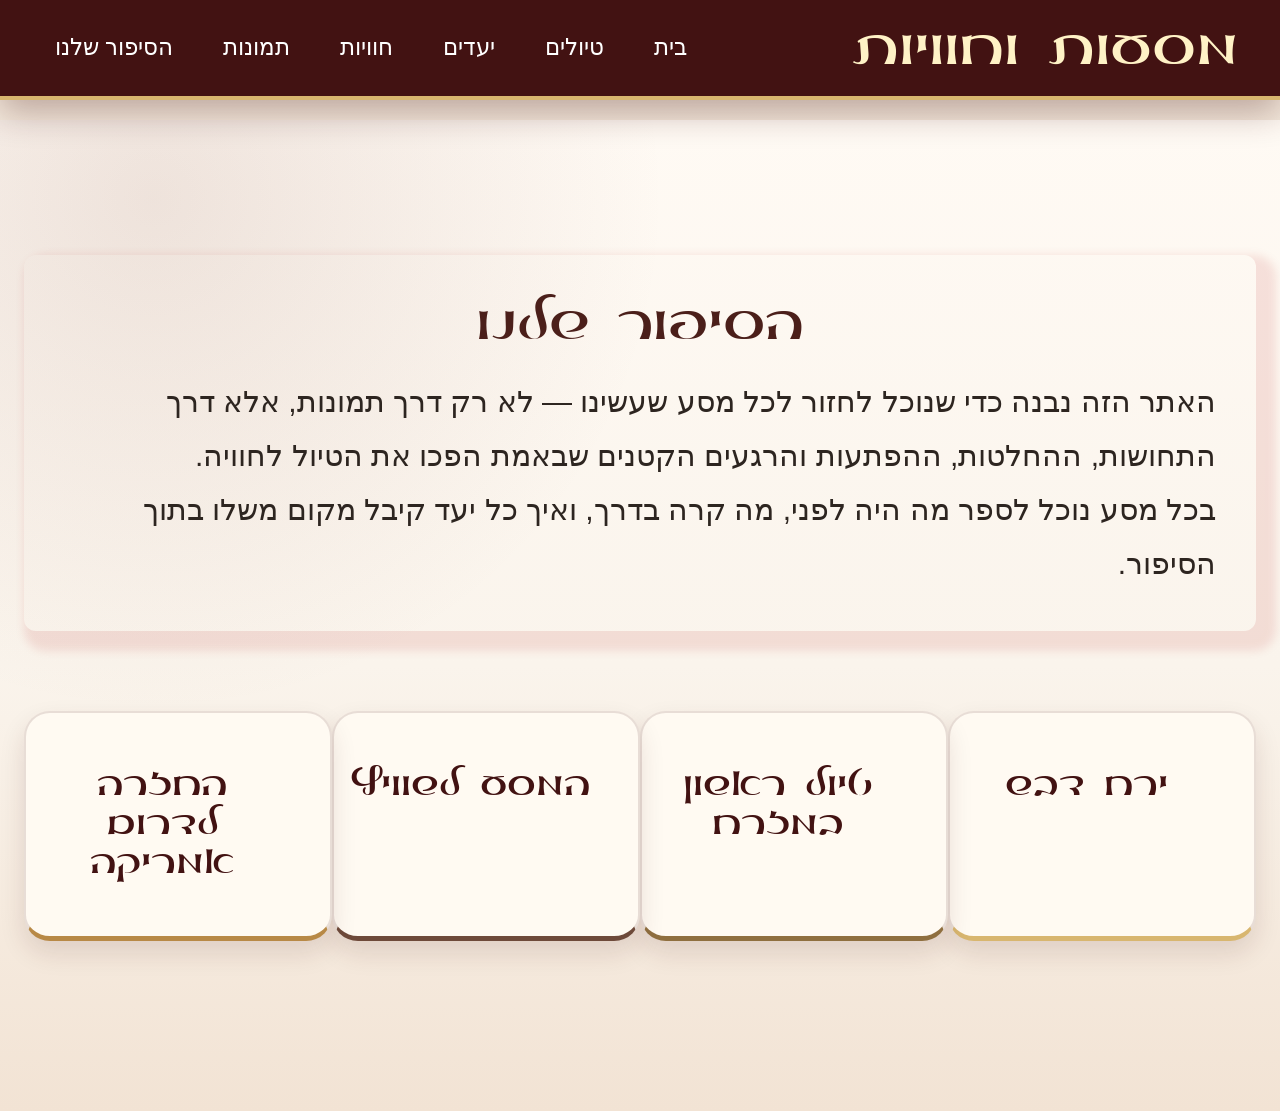
<file: html-files/story.html>
<!DOCTYPE html>
<html lang="he">

<head>
  <meta charset="UTF-8">
  <meta name="viewport" content="width=device-width, initial-scale=1.0">
  <title> מסעות וחוויות | הסיפור שנול</title>
  <link rel="stylesheet" href="../hanymoon.css">
  <link rel="stylesheet" href="../nav.css">
  <link rel="stylesheet" href="../story.css">
</head>

<body>
  <header id="site-header">
    <h1>מסעות וחוויות</h1>
    <div id="nav-placeholder"></div>
    <script src="../js/nav.js"></script>
  </header>

  <main class="story-shell">
    <section class="about">
      <h2>הסיפור שלנו</h2>
      <p>
        האתר הזה נבנה כדי שנוכל לחזור לכל מסע שעשינו — לא רק דרך תמונות,
        אלא דרך התחושות, ההחלטות, ההפתעות והרגעים הקטנים שבאמת הפכו את הטיול לחוויה.
      </p>
      <p>
        בכל מסע נוכל לספר מה היה לפני, מה קרה בדרך, ואיך כל יעד קיבל מקום משלו בתוך הסיפור.
      </p>
    </section>

    <section class="choose-story">
      <div class="card list" data-story="hanymoon">
        <button class="tripBtn"> ירח דבש</button>
      </div>

      <div class="card list" data-story="x"">
        <button class=" tripBtn"> טיול ראשון במזרח</button>
      </div>

      <div class=" card list" data-story="y">
        <button class="tripBtn"> המסע לשוויץ</button>
      </div>

      <div class="card list" data-story="z">
        <button class="tripBtn"> החזרה לדרום אמריקה </button>
      </div>
    </section>


    <section class="trip " id="hanymoon">
      <div>
        <div class="intro">
          <p class="story-kicker">המסע הראשון</p>
          <h2>ירח הדבש שלנו</h2>
          <p>
            ירח הדבש שלנו היה הרבה יותר מטיול. זה היה מסע ארוך ומגוון שעבר בין
            ארגנטינה, ברזיל, מקסיקו ופלורידה — שילוב של חלומות ישנים, טבע עוצמתי,
            ערים חדשות, תרבויות שונות, ורגעים שלא יכולנו לתכנן מראש.
          </p>
          <p>
            הדף הזה בנוי כך שקודם אפשר להבין את הסיפור הכללי של הטיול,
            ואז לבחור מדינה ויעד ולצלול לחוויה עצמה.
          </p>
        </div>

        <aside class="route-card">
          <h3>מסלול ירח הדבש</h3>
          <p>ישראל → מדריד → ארגנטינה → ברזיל → מקסיקו → פלורידה</p>

          <div class="trip-tags">
            <span>2025</span>
            <span>ירח דבש</span>
            <span>4 מדינות</span>
          </div>
        </aside>
      </div>


      <section class="general-story-clean">
        <p class="story-kicker">לפני היעדים</p>
        <h2>הסיפור הכללי של הטיול</h2>

        <article class="text-chapter">
          <h3>החלום להגיע לארגנטינה</h3>
          <p>
            לטוס לארגנטינה היה עבורי הרבה יותר מטיול – זה היה חלום.
            חלום שליווה אותי שנים, כזה שלא באמת האמנתי שיום אחד יתגשם.
          </p>
          <p>
            בזמן שחברים שלי התעניינו בדברים אחרים, אני מצאתי את עצמי נשאבת לעולם אחר לגמרי –
            סדרות טלוויזיה מארגנטינה. דרך הסדרות האלה למדתי לא רק שפה,
            אלא גם ערכים – איך להיות מנומסת, איך לעזור לאחרים בלי לחשוב מה אקבל בחזרה,
            ואיך להרגיש שייכת.
          </p>
          <p class="story-emphasis">
            ארגנטינה, בלי שביקרתי בה אפילו יום אחד, הרגישה לי כמו בית.
          </p>
        </article>

        <article class="text-chapter">
          <h3>מהרגע שהחלום הפך למציאות</h3>
          <p>
            כשהחלטנו לטוס, ההתרגשות הייתה עצומה. מצד אחד – התלהבות מטורפת,
            ומצד שני – חוסר הבנה מאיפה בכלל מתחילים.
          </p>
          <p>
            ידעתי דבר אחד בלבד: אני לא רק רוצה לראות את ארגנטינה —
            אני רוצה להרגיש אותה.
          </p>
        </article>

        <article class="text-chapter">
          <h3>השראה מהסדרות</h3>
          <p>
            אחת הדמויות המשמעותיות עבורי במסע הזה הייתה כריס מורנה –
            יוצרת מדהימה שגדלתי על הסדרות שלה. הסדרות שלה ליוו אותי שנים,
            והיה לי חשוב לחוות את המקומות שראיתי על המסך.
          </p>
          <p>
            הסדרה שהכי נגעה בי הייתה המורדים. זה אולי נשמע קטן,
            אבל עבורי – לראות את המקומות שבהם צולמו הסצנות היה כמו להגשים חלום ילדות.
          </p>
          <p>
            אפילו הגענו למקום שבו צולם בית הספר – אמנם לא נתנו לנו להיכנס
            כי זה שטח פרטי, אבל רק לעמוד שם… זה כבר הרגיש כמו משהו מיוחד.
          </p>
        </article>

        <article class="text-chapter">
          <h3>הדרך לארגנטינה – הטיסה שלא אשכח בחיים</h3>
          <p>
            בחרנו לטוס עם קונקשיין: ישראל → מדריד → בואנוס איירס → אושואייה.
            במדריד הייתה לנו עצירה של כ־9 שעות, והחלטנו לנצל אותה ולצאת לעיר.
          </p>
          <p>
            כבר שם הבנו שאנחנו לא לבד – המון ישראלים היו בדרך לארגנטינה,
            ופתאום הרגשנו חלק ממשהו גדול.
          </p>
          <p>
            טסנו בלי מזוודות עלינו — הכל נשלח לבטן המטוס כדי שיהיה לנו קל להסתובב.
            זה היה נוח… אבל גם קצת מלחיץ.
          </p>
        </article>

        <article class="text-chapter">
          <h3>הטיסה לבואנוס איירס</h3>
          <p>
            ואז התחיל החלק הקשה באמת: טיסה של כ־15 שעות.
            לא הצלחתי לישון, לא היה לי נוח, היה קר ואז חם,
            ובאיזשהו שלב גם קיבלתי מחזור — הפתעה לא מתוזמנת בכלל.
          </p>
          <p>
            מישהו שישב לפנינו החליט להוריד את כל המושבים אחורה,
            ולא השאיר לנו מקום לזוז. ניסיתי לישון בכל דרך אפשרית — ללא הצלחה.
          </p>
          <p>
            באמצע הטיסה פתאום הכריזו “לחגור חגורות מיד”.
            הטיסה כבר הייתה לא יציבה, וההכרזה הזאת החזירה אותי ישר לסצנה מסדרה שראיתי.
            לרגע באמת הרגשתי שהמטוס עומד להתרסק.
          </p>
          <p class="story-emphasis">
            למזלי — הכל היה בסדר, אבל זו הייתה חוויה לא פשוטה בכלל.
          </p>
        </article>

        <article class="text-chapter">
          <h3>סוף סוף — ארגנטינה</h3>
          <p>
            אחרי כל זה נחתנו. עייפים, מותשים, אבל עם התרגשות מטורפת.
            עוד טיסה פנימית חיכתה לנו לאושואייה, אבל מבחינתי — כבר הגעתי.
          </p>
          <p class="story-emphasis">
            החלום התחיל להתגשם.
          </p>
        </article>
      </section>

      <section class="country-picker-clean">
        <p class="story-kicker">היעדים בתוך ירח הדבש</p>
        <h2>בחרי מדינה</h2>

        <div class="country-buttons">
          <button class="country-btn active" type="button" data-country="argentina-story">ארגנטינה</button>
          <button class="country-btn" type="button" data-country="brazil-story">ברזיל</button>
          <button class="country-btn" type="button" data-country="mexico-story">מקסיקו</button>
          <button class="country-btn" type="button" data-country="florida-story">פלורידה</button>
        </div>
      </section>

      <section id="argentina-story" class="country-panel active">
        <div class="country-title-row">
          <div>
            <p class="story-kicker">ארגנטינה</p>
            <h2>היעדים שלנו בארגנטינה</h2>
          </div>
          <p>
            ארגנטינה הייתה נקודת הפתיחה של ירח הדבש — המדינה שהכי חיכיתי לה.
            כאן התחיל החלום, אבל לכל עיר היה סיפור אחר לגמרי.
          </p>
        </div>

        <div class="places-layout">
          <div class="places-menu">
            <button class="place-btn active" type="button" data-place="ushuaia">אושואייה</button>
            <button class="place-btn" type="button" data-place="buenos-aires">בואנוס איירס</button>
            <button class="place-btn" type="button" data-place="bariloche">ברילוצ׳ה</button>
            <button class="place-btn" type="button" data-place="buenos-aires-again">בואנוס איירס שוב</button>
            <button class="place-btn" type="button" data-place="iguazu-argentina">איגואסו</button>
          </div>

          <article id="ushuaia" class="place-content active">
            <h3>אושואייה — ההתחלה שלא תכננו</h3>

            <p>
              ההגעה לאושואייה התחילה אחרת לגמרי ממה שדמיינו.
              אחרי הטיסה הארוכה והלחץ בשדה, הגענו לעיר הכי דרומית בעולם כמעט בלי ציוד,
              בלי מזוודות ובלי ודאות מתי נקבל אותן.
            </p>

            <p>
              נחתנו בשדה קטן, כמעט כמו צעצוע. לקחנו אובר לדירה, והנהג היה ממש נחמד —
              אפילו עזר לנו למצוא כספומט. מהר מאוד הבנו שגם כסף הולך להיות חלק מהסיפור:
              היה לנו ביטוח PassportCard על המזוודות, אבל כשניסינו למשוך כסף — זה לא עבד.
            </p>

            <p>
              בסוף הסתדרנו עם מזומן שבעלי משך מהבנק. קיבלנו ערימות של שטרות,
              הרגשנו לרגע עשירים, אבל בפועל זה פשוט היה המטבע.
            </p>

            <p>
              הגענו לדירה מוקדם, ובמזל הכניסו אותנו. אבל היינו בלי בגדים, בלי ציוד,
              וכמעט בלי כלום. לי עוד היו כמה דברים, לבעלי כמעט כלום.
              הדבר היחיד שבאמת הציל אותי היה הנעליים שקניתי במדריד.
            </p>

            <p>
              יצאנו מיד לקנות דברים בסיסיים: שמפו, מברשת, אוכל ובגדים בסיסיים.
              זה היה ערב סילבסטר, כמעט הכל היה סגור, אבל הצלחנו להסתדר.
            </p>

            <p class="story-emphasis">
              למרות הכל — החלטנו לא לבזבז יום.
            </p>

            <p>
              קבענו עם מישהו מהקבוצה המקומית ויצאנו לטרק הראשון שלנו:
              לגונה אסמרלדה. אמרו לנו שזה מסוכן בשעה מאוחרת, אבל רצינו לנצל כל רגע.
            </p>

            <p>
              הבחור שהצטרף אלינו היה הפתעה. בהתחלה חשבתי שיהיה קשה איתו,
              ובסוף הוא היה הכי חזק — הוביל אותנו, צילם אותנו, והיה כמו מדריך.
              ואנחנו? הכי חלשים.
            </p>

            <p>
              הגענו ללגונה. נוף מטורף, קור קיצוני, ורגע שלא שוכחים.
              בדרך חזרה התחיל להחשיך, ופתאום לא ידענו לאן ללכת.
              אין קליטה, יש בוץ, אין אנשים. לרגע באמת נלחצתי.
            </p>

            <p>
              בסוף הצלחנו למצוא את הדרך. חזרנו בערך ב־23:30 בלילה —
              עייפים, מלוכלכים מבוץ וקפואים, אבל עם חיוך, תמונות מטורפות
              ותחושת ניצחון.
            </p>

            <p class="story-emphasis">
              למרות הכל — זה היה אחד הימים הכי זכורים מהטיול.
            </p>
          </article>

          <article id="buenos-aires" class="place-content">
            <h3>בואנוס איירס</h3>
            <p>כאן נוסיף את הסיפור של בואנוס איירס.</p>
          </article>

          <article id="bariloche" class="place-content">
            <h3>ברילוצ׳ה</h3>
            <p>כאן נוסיף את הסיפור של ברילוצ׳ה.</p>
          </article>

          <article id="buenos-aires-again" class="place-content">
            <h3>בואנוס איירס שוב</h3>
            <p>כאן נוסיף את הסיפור של החזרה לבואנוס איירס.</p>
          </article>

          <article id="iguazu-argentina" class="place-content">
            <h3>איגואסו</h3>
            <p>כאן נוסיף את הסיפור של איגואסו בארגנטינה.</p>
          </article>
        </div>
      </section>

      <section id="brazil-story" class="country-panel">
        <div class="country-title-row">
          <div>
            <p class="story-kicker">ברזיל</p>
            <h2>היעדים שלנו בברזיל</h2>
          </div>
          <p>ברזיל הייתה ההמשך של המסע אחרי ארגנטינה — קצב אחר, נופים אחרים ואווירה אחרת.</p>
        </div>

        <div class="empty-places">
          <span>איגואסו</span>
          <span>ריו דה ז׳נרו</span>
        </div>
      </section>

      <section id="mexico-story" class="country-panel">
        <div class="country-title-row">
          <div>
            <p class="story-kicker">מקסיקו</p>
            <h2>היעדים שלנו במקסיקו</h2>
          </div>
          <p>מקסיקו הייתה חלק אחר לגמרי בירח הדבש — ים, רוגע, צבעים וחוויה שונה.</p>
        </div>

        <div class="empty-places">
          <span>פלאייה דל כרמן</span>
          <span>קנקון</span>
        </div>
      </section>

      <section id="florida-story" class="country-panel">
        <div class="country-title-row">
          <div>
            <p class="story-kicker">פלורידה</p>
            <h2>היעדים שלנו בפלורידה</h2>
          </div>
          <p>פלורידה הייתה החלק האחרון של המסע — מיאמי, אורלנדו וסיום גדול לירח הדבש.</p>
        </div>

        <div class="empty-places">
          <span>מיאמי</span>
          <span>אורלנדו</span>
        </div>
      </section>
    </section>
  </main>
  <script src="../js/script.js"></script>
</body>

</html>
</file>
<file: hanymoon.css>
/* 
* {
    margin: 0;
    padding: 0;
    box-sizing: border-box;
}

body {
  margin: 0;
  padding-top: 150px;
  background-color: antiquewhite;
  font-family: 'Gill Sans', 'Gill Sans MT', Calibri, 'Trebuchet MS', sans-serif;
}
h1,h2,h3,h4{
  text-align: center;
  font-family: "titelfont";
  padding-bottom: 10px;
}
h1 {
  color: rgb(239, 247, 199);
  font-size: 70px;
}
h2,h3,h4{
  color:rgb(66, 18, 18);
}
h2{
  font-size: 60px;
}
h3{
   font-size: 50px;
}
h4{
   font-size: 40px;
}
.welcome
{
 padding: 20px; 
 margin: 0px;
}
p,span{
   font-size: 40px;
 
}

.card span,p {
  display: block;
  text-align: right;
  direction: rtl;
  line-height: 1.6;
  margin-top: 10px;
}
#site-header {
  position: fixed;
  top: 0;
  left: 0;
  right: 0;
  background-color: rgb(66, 18, 18);
  color: white;
  padding-right: 20px;
  padding-left: 20px;
  display: flex;
  justify-content: space-between;
  align-items: center;
  border-radius: 5px;
}

.main-nav {
  display: flex;
  gap: 50px;
  list-style: none;

}
#destinations-nav
{
    position: relative;
}
#destinations-nav ul {
  display: none;
  position: absolute;
  top: 40px;
  right: 0;
  list-style: none;
  background-color: rgb(66, 18, 18);
  padding: 10px;
  margin: 0;
  border-radius: 10px;
}

#destinations-nav:hover ul {
  display: block;
}
#destinations-nav #destinations-ul a {
  padding: 10px;
  display: block;
}
nav a {
  position: relative;
  font-size: 30px;
  color: white;
  text-decoration: none;
  padding: 5px;
  border-radius: 10px;
}
nav a::after
{
  content: "";
  position: absolute;
  width: 0;
  height: 2px;
  background: white;
  bottom: -4px;
  right: 0;
  transition: width 0.3s;
}
nav a:hover::after {
  width: 100%;
}
nav a:hover,#destinations-nav:hover{
  color: black;
  background-color: rgb(239, 247, 199);
}

main {
  background-color: antiquewhite;
  max-width: 80%;
  margin: auto;
  padding: 20px;
}

.hero {
  background-color: white;
  padding: 40px;
  border-radius: 12px;
  margin-bottom: 30px;
}

.intro {
  background-color: white;
  padding: 10px;
  border-radius: 12px;
  margin-bottom: 30px;
}

.trips-preview,
.destinations-preview,
.experiences-preview
{
  margin-bottom: 40px;
}

.cards-container {
  display: flex;
  flex-wrap: wrap;

  gap: 20px;
}

.card {
  flex: 1 1 250px;
  background-color: white;
  padding: 20px;
  border-radius: 12px;
  transition: transform 0.3s ease;
  box-shadow: 0 10px 12px rgba(173, 12, 12, 0.1);
  align-items: flex-end;
}

.card:hover {
    transform: translateY(-6px);
  box-shadow: 0 0 30px rgb(135, 154, 184);
}
h2{
  margin: 0px;
}
@font-face {
  font-family: "titelfont";
  src: url("fonts/anka/ankaclm-bold-webfont.ttf");
}
.argentina::after
{
  content: "";
  display: block;
  height: 0;
  background-image: url("../images/argentina.jpg");
  background-size: cover;
  background-position: center;
  transition: height 0.3s ease;
}
.brazil::after
{
  content: "";
  display: block;
  height: 0;
  background-image: url("../images/brazil.jpg");
  background-size: cover;
  background-position: center;
  transition: height 0.3s ease;
}
.mexico::after
{
  content: "";
  display: block;
  height: 0;
  background-image: url("../images/mexico.jpg");
  background-size: cover;
  background-position: center;
  transition: height 0.3s ease;
}
.florida::after
{
  content: "";
  display: block;
  height: 0;
  background-image: url("../images/florida.jpg");
  background-size: cover;
  background-position: center;
  transition: height 0.3s ease;
}
.card:hover::after {
  height: 300px;
}

.about
{
padding: 40px; 
margin: 0px;
}
.why
{
  margin: 20px 0 40px 0;
  margin-bottom: 50px;
  background-color: rgb(156, 151, 128);
  padding: 50px;
  height: 100%;
}

.card.list:hover {
  transform: translateY(-10px);
  background-color:antiquewhite;
}
.card.list ul
{
 direction: rtl;
}

.likedAbout
{
   margin-left: 200px;
  margin-right: 200px;
}
.cards {
  display: flex;
  flex-wrap: wrap;
  gap: 20px;
}
 .visitedCities
{
  display: flex;
  direction: rtl;
} 
#city,.tripsCity {
  display: flex;
  flex-direction: column;
  gap: 30px;
  border-radius: 0px;
  margin-left:100px;
}
.tripsCity
{ align-items: flex-start;
}
 
.tripsCity button:hover, #city button:hover
{
  transform: translateY(5px);
  box-shadow: 0 0 30px rgb(135, 154, 184);
}
#city button,.tripsCity button
{
  padding: 15px 20px;
  background-color: rgb(66, 18, 18);
  text-decoration: none;
  font-size: 25px;
  border-radius: 12px;
  color: aliceblue;
  width: 100%;
  height: 150px;
  max-width: 300px;
}


.cityInState
{
  display: none;
   margin-right: 50px;
}
.aboutCity
{
  display: inline-block;
  margin-left: 50px;
  padding-right: 20px;
  display: none;
 
}

.aboutCity img {
  width: 100%;
  max-width: 500px;

}
button
{
   cursor: pointer;
}
.site-highlights,
.project-skills {
  background-color: rgba(255, 255, 255, 0.425);
  padding: 20px;
  border-radius: 12px;
  margin-bottom: 30px;
}

section {
  margin-bottom: 100px;
}
.welcome {
 background: linear-gradient(135deg, rgba(66, 18, 18, 0.96), rgba(125, 67, 67, 0.9));
  color: white;
  padding: 70px 40px;
  border-radius: 24px;
  margin: 30px 0 50px;
  text-align: center;
}

.welcome h2 {
  color: white;
  font-size: 48px;
  margin-bottom: 20px;
}

.stateBtn {
  all: unset;
  display: inline-block;
  width: 100%;
  text-align: center;
  font-family: "titelfont";
  font-size: 40px;
  color: rgb(66, 18, 18);
  cursor: pointer;
  padding-bottom: 10px;
}

.countries {
  display: flex;
  gap: 30px; 
  
}
#city button.active, .tripsCity button.active {
  color:red;
}

.aboutCity img{
    width: 100%;
  height: 350px;
  object-fit: cover;
}

li{
  font-size: 40px;
} */

* {
  margin: 0;
  padding: 0;
  box-sizing: border-box;
}

@font-face {
  font-family: "titelfont";
  src: url("fonts/anka/ankaclm-bold-webfont.ttf");
}

/* ===== GENERAL ===== */

body {
  margin: 0;
  padding-top: 120px;
  direction: rtl;
  font-family: "Gill Sans", "Gill Sans MT", Calibri, "Trebuchet MS", sans-serif;
  color: #2c2320;
  background:
    linear-gradient(180deg, #f8efe4 0%, #ead7c3 45%, #f7efe6 100%);
} 

main {
  width: 100%;
  max-width: none;
  padding: 0;
  background: #f2e4d4;
}

h1,
h2,
h3,
h4 {
  font-family: "titelfont";
  text-align: center;
}

h1 {
  color: #fff2c6;
  font-size: 52px;
}

h2 {
  color: #4b1f1a;
  font-size: 50px;
  margin-bottom: 22px;
}

h3 {
  color: #4b1f1a;
  font-size: 38px;
  margin-bottom: 24px;
}

h4 {
  color: #5c2922;
  font-size: 30px;
  margin-bottom: 14px;
}

p,
span,
li {
  font-size: 30px;
  line-height: 1.8;
}

p,
span {
  display: block;
  text-align: right;
}

/* ===== HEADER ===== */

#site-header {
  position: fixed;
  top: 0;
  left: 0;
  right: 0;

  min-height: 100px;
  padding: 18px 42px;

  display: flex;
  justify-content: space-between;
  align-items: center;

  background-color: #421212;
  color: white;

  z-index: 1000;

  border-bottom: 4px solid #d8b66f;
  box-shadow: 0 12px 35px rgba(66, 18, 18, 0.32);
}

#nav-placeholder {
  display: flex;
  align-items: center;
}

section {
  margin-bottom: 80px;
}

/* ===== WELCOME / HERO ===== */

.welcome {
  min-height: 520px;

  padding: 80px 70px;

  display: flex;
  flex-direction: column;
  justify-content: center;
  align-items: flex-start;

  border-radius: 34px;
  overflow: hidden;

  background:
    linear-gradient(90deg, rgba(42, 15, 12, 0.92), rgba(66, 18, 18, 0.68), rgba(66, 18, 18, 0.22)),
    url("images/argentina.jpg");

  background-size: cover;
  background-position: center;

  border: 3px solid rgba(216, 182, 111, 0.85);

  box-shadow:
    0 25px 60px rgba(66, 18, 18, 0.35),
    inset 0 0 0 1px rgba(255, 255, 255, 0.18);
}

.welcome h2 {
  color: #fff2c6;
  text-align: right;
  font-size: 64px;
  max-width: 820px;
}

.welcome p {
  color: #fff8e9;
  max-width: 760px;
  font-size: 25px;
  text-align: right;
  border-right: 5px solid #d8b66f;
  padding-right: 22px;
  margin-top: 12px;
}

/* ===== INTRO ===== */

/* .intro {
  width: 86%;
  margin-right: auto;
  margin-left: auto;

  padding: 46px 58px;

  background-color: #fff8ef;

  border-right: 8px solid #421212;
  border-left: 2px solid rgba(66, 18, 18, 0.18);
  border-top: 2px solid rgba(66, 18, 18, 0.12);
  border-bottom: 2px solid rgba(66, 18, 18, 0.12);

  border-radius: 26px;

  box-shadow: 0 18px 45px rgba(66, 18, 18, 0.13);
}

.intro p {
  max-width: 900px;
  margin: auto;
  color: #4f4039;
} */

/* ===== SECTION BLOCKS ===== */

.site-highlights,
.project-skills,
.future-plans {
  padding: 52px;

  border-radius: 32px;

  border: 2px solid rgba(66, 18, 18, 0.14);
/* 
  box-shadow: 0 18px 45px rgba(66, 18, 18, 0.12); */
}

/* כל אזור מקבל אופי קצת אחר, אבל לא צבעים צורמים */
.site-highlights {
  background:
    linear-gradient(180deg, rgba(255, 248, 239, 0.96), rgba(239, 222, 202, 0.9));
}

.project-skills {
  background:
    linear-gradient(180deg, rgba(246, 241, 232, 0.96), rgba(225, 213, 195, 0.92));
}

.future-plans {
  background:
    linear-gradient(180deg, rgba(255, 246, 226, 0.96), rgba(235, 212, 174, 0.88));
}

/* ===== CARDS ===== */

.cards-container {
  display: flex;
  flex-wrap: wrap;
  gap: 28px;
  justify-content: center;
}

.card {
  flex: 1 1 290px;
  min-height: 230px;

  padding: 32px 28px;

  border-radius: 26px;

  background-color: #fffaf2;

  border: 2px solid rgba(66, 18, 18, 0.12);
  border-bottom: 5px solid #d8b66f;

  box-shadow: 0 12px 26px rgba(66, 18, 18, 0.12);

  transition: 0.3s;
}

/* אפקט קטן שמוסיף עניין בלי להפוך את כל האתר לצבעוני מדי */
.card:nth-child(2) {
  border-bottom-color: #8f6f3f;
}

.card:nth-child(3) {
  border-bottom-color: #6e4a3a;
}

.card:nth-child(4) {
  border-bottom-color: #b88946;
}

.card:hover {
  transform: translateY(-8px);
  border-color: rgba(66, 18, 18, 0.28);
box-shadow: 0 0 30px rgb(135, 154, 184);
}

.card h4 {
  position: relative;
  padding-bottom: 14px;
}

.card h4::after {
  content: "";
  display: block;
  width: 55px;
  height: 4px;
  background-color: #d8b66f;
  margin: 10px auto 0;
  border-radius: 10px;
}

.card p {
  color: #4f4039;
  font-size: 21px;
}

/* ===== COUNTRY IMAGE HOVER - משאיר את הרעיון שלך ===== */

.argentina::after,
.brazil::after,
.mexico::after,
.florida::after {
  content: "";
  display: block;

  height: 0;
  margin-top: 18px;

  border-radius: 22px;

  background-size: cover;
  background-position: center;

  box-shadow: 0 0 0 rgba(66, 18, 18, 0);

  transition: 0.35s ease;
}

.argentina::after {
  background-image: url("images/argentina.jpg");
}

.brazil::after {
  background-image: url("images/brazil.jpg");
}

.mexico::after {
  background-image: url("images/mexico.jpg");
}

.florida::after {
  background-image: url("images/florida.jpg");
}

.card:hover::after {
  height: 280px;
  box-shadow: 0 18px 35px rgba(66, 18, 18, 0.22);
}

/* ===== ABOUT / WHY ===== */

.about {
  padding: 40px;
}

.why {
  margin: 20px 0 50px;
  padding: 55px;

  border-radius: 30px;

  background-color: #fff2dc;

  border-right: 8px solid #421212;
  border-left: 2px solid rgba(66, 18, 18, 0.18);

  box-shadow: 0 18px 42px rgba(66, 18, 18, 0.14);
}

/* ===== LIST CARDS ===== */

.card.list:hover {
  background-color: #fff2dc;
  transform: translateY(-8px);
}

.card.list ul {
  direction: rtl;
  padding-right: 26px;
}

.likedAbout {
  margin-left: 120px;
  margin-right: 120px;
}

.cards {
  display: flex;
  flex-wrap: wrap;
  gap: 28px;
}

/* ===== COUNTRIES ===== */

.countries,.stories {
  display: flex;
  flex-wrap: wrap;
  gap: 28px;
  justify-content: center;
}

.stateBtn,.tripBtn {
  all: unset;

  display: block;
  width: 100%;

  padding: 20px 16px;

  text-align: center;
  font-family: "titelfont";
  font-size: 34px;
  color: #421212;

  cursor: pointer;
}

/* ===== VISITED CITIES ===== */

.visitedCities {
  display: flex;
  gap: 45px;
  align-items: flex-start;
  direction: rtl;
}

#city,
.tripsCity {
  display: flex;
  flex-direction: column;
  gap: 22px;
  min-width: 270px;
}

.tripsCity {
  align-items: flex-start;
}

#city button,
.tripsCity button {
  width: 100%;
  max-width: 310px;
  min-height: 90px;

  padding: 18px 24px;

  border: 2px solid transparent;
  border-radius: 20px;

  background-color: #421212;

  color: #fff2c6;
  font-size: 23px;

  cursor: pointer;

  box-shadow: 0 12px 26px rgba(66, 18, 18, 0.18);
  transition: 0.3s;
}

.tripsCity button:hover,
#city button:hover {
  transform: translateY(-6px);
  background-color: #fff2c6;
  color: #421212;
  border-color: #421212;
  box-shadow: 0 22px 42px rgba(66, 18, 18, 0.24);
}

#city button.active,
.tripsCity button.active {
  background-color: #fff2c6;
  color: #421212;
  border: 2px solid #421212;
}

/* ===== CITY CONTENT ===== */

.cityInState {
  display: none;
  margin-right: 45px;
}

.aboutCity {
  display: none;
  flex: 1;

  padding: 35px;

  background-color: #fff8ef;

  border-radius: 28px;
  border: 2px solid rgba(66, 18, 18, 0.12);
  border-right: 7px solid #d8b66f;

  box-shadow: 0 18px 45px rgba(66, 18, 18, 0.13);
}

.aboutCity img {
  width: 100%;
  max-width: 620px;
  height: 360px;

  object-fit: cover;

  margin-top: 22px;
  border-radius: 24px;

  border: 4px solid #fff2c6;
  box-shadow: 0 16px 34px rgba(66, 18, 18, 0.22);
}

/* ===== FOOTER ===== */

footer {
  padding: 42px 20px;

  background-color: #421212;
  color: #fff2c6;

  text-align: center;

  border-top: 4px solid #d8b66f;
}

footer p {
  color: #fff2c6;
  font-size: 20px;
  text-align: center;
}

footer a {
  display: inline-block;

  margin-top: 16px;
  padding: 12px 24px;

  color: #421212;
  background-color: #fff2c6;

  border-radius: 20px;
  text-decoration: none;
  font-size: 20px;

  transition: 0.3s;
}

footer a:hover {
  background-color: white;
  transform: translateY(-3px);
}












/* =========================
   MOBILE NAVIGATION FIX
   ========================= */

@media (max-width: 600px) {

  #site-header {
    position: sticky;
    top: 0;
    z-index: 1000;
    padding: 10px 12px;
    background: rgba(255, 255, 255, 0.96);
    backdrop-filter: blur(8px);
    box-shadow: 0 4px 14px rgba(0, 0, 0, 0.12);
  }

  #site-header h1 {
    font-size: 1.35rem;
    text-align: center;
    margin-bottom: 10px;
    line-height: 1.2;
  }

  nav {
    width: 100%;
  }

  .main-nav {
    display: flex;
    flex-direction: row;
    gap: 10px;
    overflow-x: auto;
    overflow-y: visible;
    white-space: nowrap;
    padding: 8px 4px 12px;
    margin: 0;
    list-style: none;
    scrollbar-width: thin;
  }

  .main-nav li {
    flex: 0 0 auto;
    position: relative;
  }

  .main-nav a,
  .main-nav button {
    display: inline-flex;
    align-items: center;
    justify-content: center;
    min-height: 42px;
    padding: 10px 16px;
    border-radius: 999px;
    font-size: 0.95rem;
    font-weight: 600;
    text-decoration: none;
    color: #3b2a24;
    background: #fff7ef;
    border: 1px solid rgba(120, 78, 50, 0.18);
    box-shadow: 0 3px 10px rgba(0, 0, 0, 0.08);
  }

  .main-nav a:hover,
  .main-nav a:focus {
    background: #ead3c1;
    color: #2b1b16;
  }

  /* dropdown במובייל */
  #destinations-ul {
    position: absolute;
    top: 48px;
    right: 0;
    min-width: 180px;
    background: white;
    border-radius: 16px;
    padding: 8px;
    box-shadow: 0 10px 25px rgba(0, 0, 0, 0.18);
    z-index: 2000;
  }

  #destinations-ul li {
    width: 100%;
  }

  #destinations-ul a {
    width: 100%;
    justify-content: flex-start;
    border-radius: 12px;
    background: #ffffff;
    box-shadow: none;
  }

  main,
  .main-content {
    width: 100%;
  }

  img {
    max-width: 100%;
    height: auto;
  }
}
</file>
<file: nav.css>
.main-nav {
  display: flex;
  align-items: center;
  gap: 24px;
  list-style: none;
}

.main-nav li {
  font-size: 20px;
}

nav a {
  position: relative;
  display: inline-block;

  color: white;
  text-decoration: none;
  font-size: 23px;

  padding: 9px 13px;
  border-radius: 12px;

  transition: 0.3s;
}

nav a::after {
  content: "";
  position: absolute;
  width: 0;
  height: 3px;
  background-color: #d8b66f;
  bottom: -5px;
  right: 13px;
  transition: 0.3s;
}

nav a:hover::after {
  width: 60%;
}

nav a:hover {
  color: #421212;
  background-color: #fff2c6;
  transform: translateY(-2px);
}


#destinations-nav,#trips-nav {
  position: relative;
}

#destinations-nav ul ,#trips-nav ul{
  display: none;
  position: absolute;
  top: 48px;
  right: 0;

  min-width: 190px;

  list-style: none;
  padding: 12px;
  margin: 0;

  background-color: #421212;
  border: 2px solid #d8b66f;
  border-radius: 18px;

  box-shadow: 0 18px 35px rgba(0, 0, 0, 0.28);
}

#destinations-nav:hover ul ,#trips-nav:hover ul{
  display: block;
}

#destinations-nav #destinations-ul a ,#trips-nav #trips-ul a{
  display: block;
  padding: 12px 16px;
  font-size: 20px;
}

@media screen {
  .main-nav {
  display: flex;
  align-items: center;
  gap: 24px;
  list-style: none;
}

.main-nav li {
  font-size: 20px;
}

nav a {
  position: relative;
  display: inline-block;

  color: white;
  text-decoration: none;
  font-size: 23px;

  padding: 9px 13px;
  border-radius: 12px;

  transition: 0.3s;
}

nav a::after {
  content: "";
  position: absolute;
  width: 0;
  height: 3px;
  background-color: #d8b66f;
  bottom: -5px;
  right: 13px;
  transition: 0.3s;
}

nav a:hover::after {
  width: 60%;
}

nav a:hover {
  color: #421212;
  background-color: #fff2c6;
  transform: translateY(-2px);
}


#destinations-nav,#trips-nav {
  position: relative;
}

#destinations-nav ul ,#trips-nav ul{
  display: none;
  position: absolute;
  top: 48px;
  right: 0;

  min-width: 190px;

  list-style: none;
  padding: 12px;
  margin: 0;

  background-color: #421212;
  border: 2px solid #d8b66f;
  border-radius: 18px;

  box-shadow: 0 18px 35px rgba(0, 0, 0, 0.28);
}

#destinations-nav:hover ul ,#trips-nav:hover ul{
  display: block;
}

#destinations-nav #destinations-ul a ,#trips-nav #trips-ul a{
  display: block;
  padding: 12px 16px;
  font-size: 20px;
}
}
</file>
<file: story.css>
.trip
{
  display: none;
}
.trip.active {
  display: block;
}

:root {
  --story-bg: #faf4ec;
  --story-card: #fffaf4;
  --story-text: #2d2520;
  --story-muted: #040404;
  --story-line: rgba(96, 55, 43, 0.16);
  --story-brown: #5b2b24;
  --story-brown-soft: #8d5a4c;
  --story-sand: #ead7c3;
  --story-radius: 28px;
  --story-shadow: 0 18px 45px rgba(54, 28, 22, 0.10);
}


.story-shell {
  background:
    radial-gradient(circle at 12% 8%, rgba(141, 90, 76, 0.14), transparent 32rem),
    linear-gradient(180deg, #fffaf4 0%, var(--story-bg) 55%, #f2e3d4 100%);
  color: var(--story-text);
  min-height: 100vh;
  padding: 135px 24px 90px;
}
.about{
  text-align: center;
  border-radius: 12px;
  transition: transform 0.3s ease;
  box-shadow: 10px 10px 10px 10px rgba(173, 12, 12, 0.1);
}
.choose-story
{
display: flex;
}
.story-cover,
.honeymoon-intro,
.general-story-clean,
.country-picker-clean,
.country-panel {
padding-left: 200px;
padding-right: 200px;
}

.story-cover {
  min-height: 420px;
  border-radius: 42px;
  padding: 64px;
  display: flex;
  flex-direction: column;
  justify-content: flex-end;
  background:
    linear-gradient(135deg, rgba(64, 25, 20, 0.92), rgba(141, 90, 76, 0.72));
  color: white;
  box-shadow: var(--story-shadow);
  margin-bottom: 42px;
}

.story-cover h2 {
  font-size: clamp(2.6rem, 7vw, 5.8rem);
  line-height: 1;
  margin-bottom: 22px;
}

.story-cover p {
  max-width: 720px;
  font-size: 40px;
  line-height: 1.9;
}

.story-kicker {
  color: #caa36a;
  font-weight: 800;
  letter-spacing: 0.14em;
  text-transform: uppercase;
  font-size: 0.82rem;
  margin-bottom: 10px;
}

.honeymoon-intro {
  display: grid;
  grid-template-columns: minmax(0, 1.45fr) minmax(260px, 0.55fr);
  gap: 35px;
  margin-bottom: 58px;
}

.honeymoon-intro > div,
.route-card,
.general-story-clean,
.country-picker-clean,
.country-panel {
  background: rgba(255, 250, 244, 0.9);
  border: 1px solid var(--story-line);
  border-radius: var(--story-radius);
  box-shadow: var(--story-shadow);
}

.honeymoon-intro > div,
.route-card {
  padding: 34px;
}

.honeymoon-intro h2,
.general-story-clean h2,
.country-picker-clean h2,
.country-title-row h2 {
  font-size: clamp(1.9rem, 4vw, 3.3rem);
  line-height: 1.12;
  margin-bottom: 16px;
  color: var(--story-brown);
}

.honeymoon-intro p,
.route-card p,
.general-story-clean p,
.country-title-row p,
.place-content p {
  color: var(--story-muted);
  line-height: 1.9;
  font-size: 1.04rem;
}

.route-card h3 {
  color: var(--story-brown);
  font-size: 1.35rem;
  margin-bottom: 12px;
}

.trip-tags {
  display: flex;
  flex-wrap: wrap;
  gap: 10px;
  margin-top: 22px;
}

.trip-tags span,
.empty-places span {
  background: var(--story-sand);
  color: var(--story-brown);
  border-radius: 999px;
  padding: 9px 14px;
  font-weight: 700;
  font-size: 0.92rem;
}

.general-story-clean {
  padding: 42px;
  margin-bottom: 58px;
}

.text-chapter {
  max-width: 780px;
  border-top: 1px solid var(--story-line);
  padding-top: 28px;
  margin-top: 28px;
}

.text-chapter h3,
.place-content h3 {
  color: var(--story-brown);
  font-size: 1.45rem;
  margin-bottom: 12px;
}

.story-emphasis {
  color: var(--story-brown) !important;
  font-weight: 900;
  font-size: 1.18rem !important;
}

.country-picker-clean {
  padding: 34px;
  margin-bottom: 28px;
}

.country-buttons {
  display: flex;
  flex-wrap: wrap;
  gap: 12px;
  margin-top: 22px;
}

.country-btn,
.place-btn {
  border: 1px solid transparent;
  background: var(--story-sand);
  color: var(--story-brown);
  border-radius: 999px;
  padding: 12px 18px;
  font-weight: 800;
  cursor: pointer;
  transition: 0.25s ease;
}

.country-btn:hover,
.place-btn:hover {
  transform: translateY(-2px);
  box-shadow: 0 12px 26px rgba(54, 28, 22, 0.12);
}

.country-btn.active,
.place-btn.active {
  background: var(--story-brown);
  color: white;
}

.country-panel {
  display: none;
  padding: 38px;
}

.country-panel.active {
  display: block;
}

.country-title-row {
  display: grid;
  grid-template-columns: minmax(0, 0.9fr) minmax(280px, 1.1fr);
  gap: 24px;
  align-items: end;
  border-bottom: 1px solid var(--story-line);
  padding-bottom: 28px;
  margin-bottom: 28px;
}

.places-layout {
  display: grid;
  grid-template-columns: 230px minmax(0, 1fr);
  gap: 28px;
}

.places-menu {
  display: flex;
  flex-direction: column;
  gap: 12px;
}

.place-btn {
  text-align: right;
  border-radius: 18px;
}

.place-content {
  display: none;
  background: #fffdfa;
  border: 1px solid var(--story-line);
  border-radius: 24px;
  padding: 32px;
}

.place-content.active {
  display: block;
}

.empty-places {
  display: flex;
  flex-wrap: wrap;
  gap: 12px;
  margin-top: 24px;
}

blockquote {
  margin: 18px 0;
  padding: 18px 22px;
  border-right: 4px solid #caa36a;
  background: #f4e6d8;
  border-radius: 18px;
  color: var(--story-brown);
  font-weight: 700;
}

@media (max-width: 850px) {
  .story-shell {
    padding-inline: 16px;
  }

  .story-cover {
    padding: 36px 24px;
  }

  .honeymoon-intro,
  .country-title-row,
  .places-layout {
    grid-template-columns: 1fr;
  }

  .places-menu {
    flex-direction: row;
    overflow-x: auto;
    padding-bottom: 8px;
  }

  .place-btn {
    white-space: nowrap;
  }

  .general-story-clean,
  .country-panel {
    padding: 26px;
  }
}
/* mobile: */

@media (max-width: 768px) {

  body {
    padding-top: 120px;
  }

  h1 {
    font-size: 40px;
  }

  h2 {
    font-size: 36px;
  }

  h3 {
    font-size: 30px;
  }

  h4 {
    font-size: 26px;
  }

  p {
    font-size: 18px;
  }

  main {
    max-width: 95%;
    padding: 10px;
  }

  #site-header {
    flex-direction: column;
    gap: 10px;
    padding: 10px;
  }

  .main-nav {
    gap: 15px;
    padding: 0;
  }

  nav a {
    font-size: 20px;
  }

  .cards-container,
  .countries,
  .visitedCities {
    flex-direction: column;
  }

  #city,
  .tripsCity {
    margin-left: 0;
    width: 100%;
  }

  #city button,
  .tripsCity button {
    max-width: none;
    height: auto;
    min-height: 70px;
    font-size: 20px;
  }

  .aboutCity {
    margin-left: 0;
    padding-right: 0;
  }

  .aboutCity img {
    max-width: 100%;
  }

  .likedAbout {
    margin-left: 0;
    margin-right: 0;
  }
}
</file>
